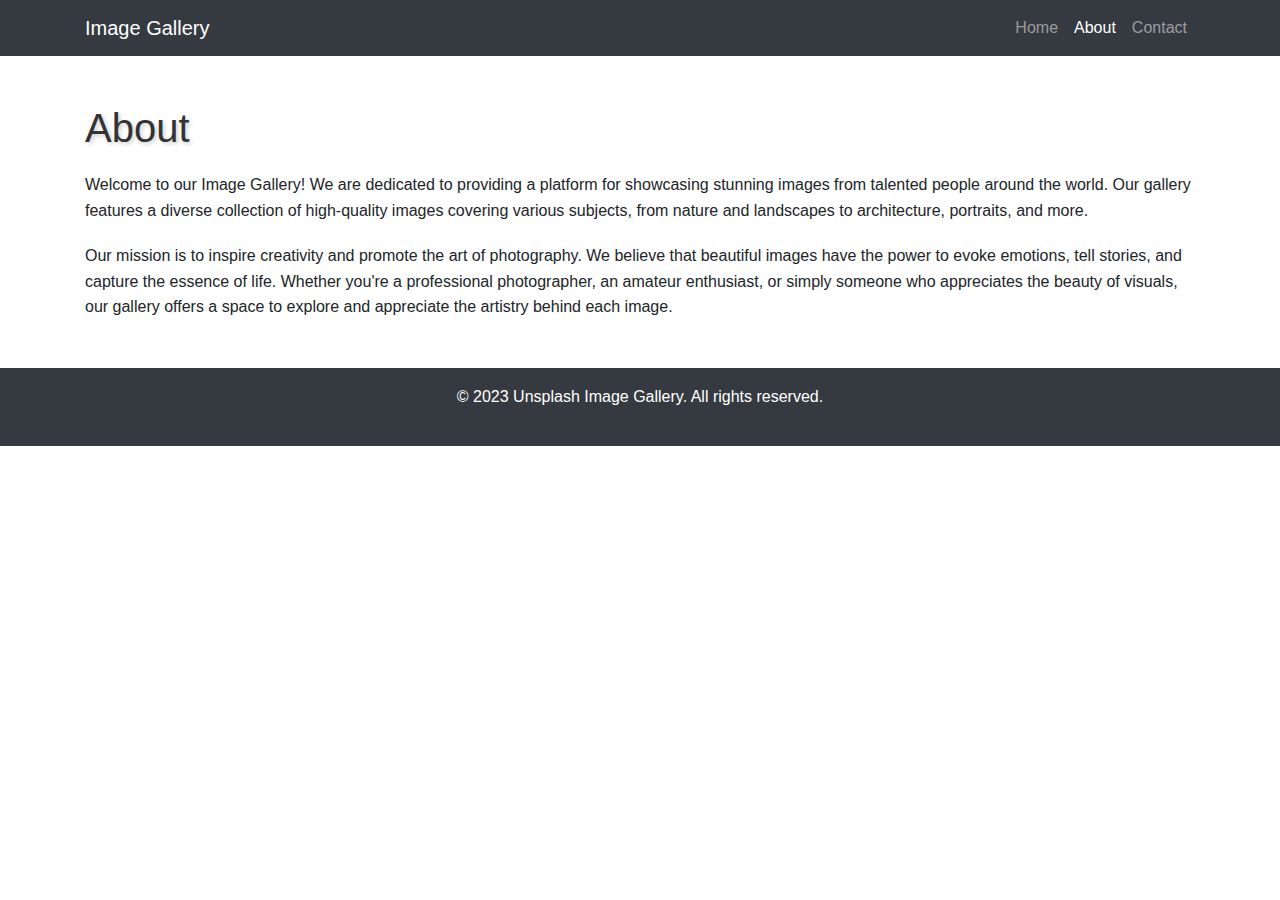
<file: About.html>
<!DOCTYPE html>
<html lang="en">
  <head>
    <meta charset="UTF-8" />
    <meta name="viewport" content="width=device-width, initial-scale=1.0" />
    <title>About - Unsplash Image Gallery</title>
    <link
      rel="stylesheet"
      href="https://maxcdn.bootstrapcdn.com/bootstrap/4.5.2/css/bootstrap.min.css"
    />
    <style>
      /* Internal CSS styles */
      body {
        font-family: "Montserrat", sans-serif;
      }

      h1 {
        color: #333;
        text-shadow: 2px 2px 4px rgba(0, 0, 0, 0.2);
        margin-bottom: 20px;
      }

      p {
        line-height: 1.6;
        margin-bottom: 20px;
      }
    </style>
  </head>
  <body>
    <!-- Navigation Bar -->
    <nav class="navbar navbar-expand-lg navbar-dark bg-dark">
      <div class="container">
        <a class="navbar-brand" href="index.html">Image Gallery</a>
        <button
          class="navbar-toggler"
          type="button"
          data-toggle="collapse"
          data-target="#navbarNav"
          aria-controls="navbarNav"
          aria-expanded="false"
          aria-label="Toggle navigation"
        >
          <span class="navbar-toggler-icon"></span>
        </button>
        <div class="collapse navbar-collapse" id="navbarNav">
          <ul class="navbar-nav ml-auto">
            <li class="nav-item">
              <a class="nav-link" href="index.html">Home</a>
            </li>
            <li class="nav-item active">
              <a class="nav-link" href="About.html">About</a>
            </li>
            <li class="nav-item">
                <a class="nav-link" href="Contact.html">Contact</a>
            </li>
          </ul>
        </div>
      </div>
    </nav>

    <!-- About Content -->
    <div class="container my-5">
      <h1>About</h1>
      <p>
        Welcome to our  Image Gallery! We are dedicated to providing a
        platform for showcasing stunning images from talented people
        around the world. Our gallery features a diverse collection of
        high-quality images covering various subjects, from nature and
        landscapes to architecture, portraits, and more.
      </p>
      <p>
        Our mission is to inspire creativity and promote the art of photography.
        We believe that beautiful images have the power to evoke emotions, tell
        stories, and capture the essence of life. Whether you're a professional
        photographer, an amateur enthusiast, or simply someone who appreciates
        the beauty of visuals, our gallery offers a space to explore and
        appreciate the artistry behind each image.
      </p>
    </div>

    <!-- Footer -->
    <footer class="bg-dark text-white py-3">
      <div class="container text-center">
        <p>&copy; 2023 Unsplash Image Gallery. All rights reserved.</p>
      </div>
    </footer>

    <script src="https://code.jquery.com/jquery-3.6.0.min.js"></script>
    <script src="https://maxcdn.bootstrapcdn.com/bootstrap/4.5.2/js/bootstrap.min.js"></script>
  </body>
</html>
</file>
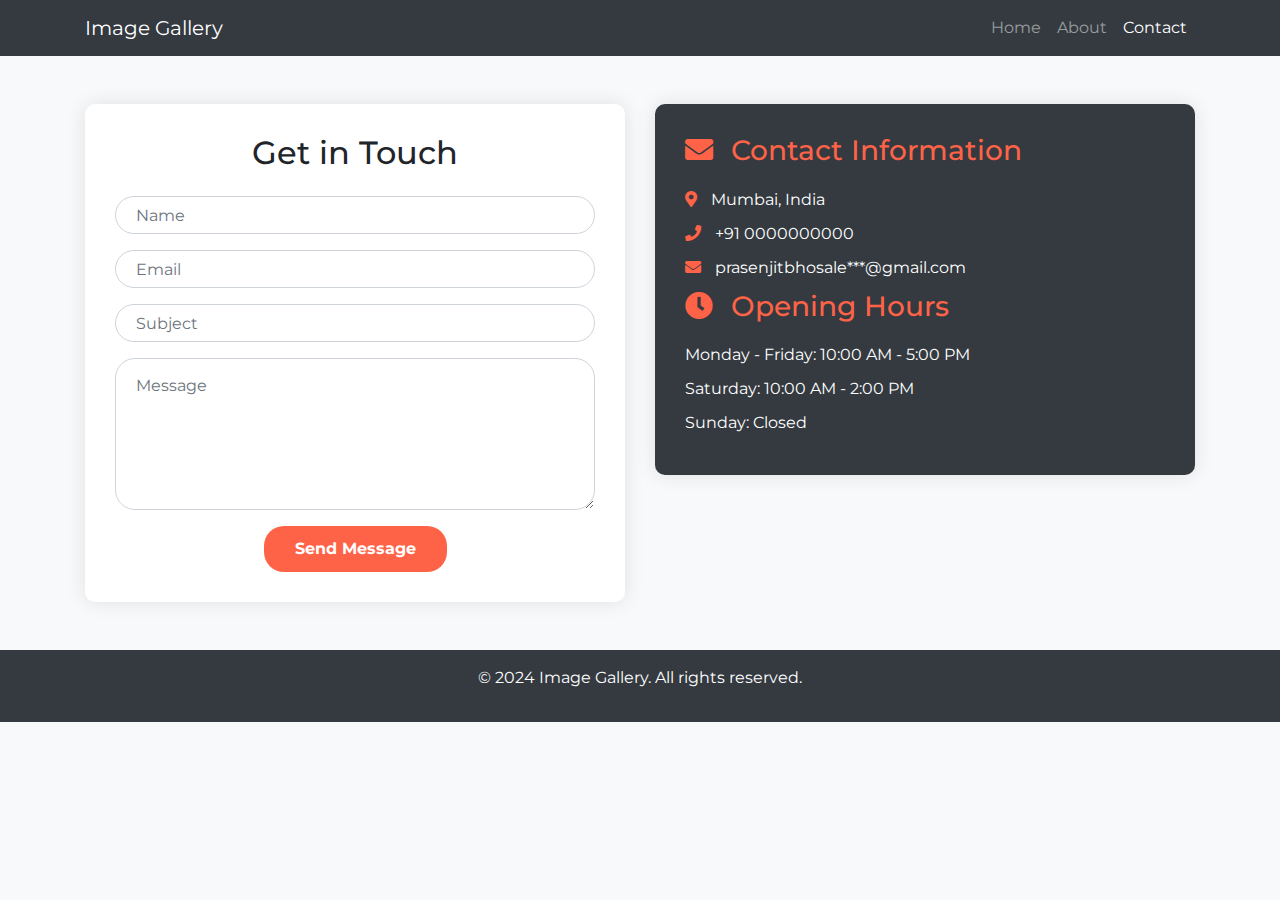
<file: Contact.html>
<!DOCTYPE html>
<html lang="en">
<head>
  <meta charset="UTF-8">
  <meta name="viewport" content="width=device-width, initial-scale=1.0">
  <title>Contact - Unsplash Image Gallery</title>
  <link rel="stylesheet" href="https://maxcdn.bootstrapcdn.com/bootstrap/4.5.2/css/bootstrap.min.css">
  <link rel="stylesheet" href="https://cdnjs.cloudflare.com/ajax/libs/font-awesome/5.15.3/css/all.min.css">
  <link rel="preconnect" href="https://fonts.gstatic.com">
  <link href="https://fonts.googleapis.com/css2?family=Montserrat:wght@400;700&display=swap" rel="stylesheet">
  <style>
    /* Custom CSS styles */
    body {
      font-family: 'Montserrat', sans-serif;
      background-color: #f8f9fa;
    }

    .contact-form {
      background-color: #fff;
      padding: 30px;
      border-radius: 10px;
      box-shadow: 0 0 20px rgba(0, 0, 0, 0.1);
    }

    .form-control {
      border-radius: 20px;
      padding: 15px 20px;
    }

    .btn-submit {
      background-color: #ff6347;
      color: #fff;
      border-radius: 20px;
      padding: 10px 30px;
      font-weight: 700;
      transition: all 0.3s ease;
    }

    .btn-submit:hover {
      background-color: #ff4d2e;
    }

    .contact-info {
      background-color: #343a40;
      color: #fff;
      padding: 30px;
      border-radius: 10px;
      box-shadow: 0 0 20px rgba(0, 0, 0, 0.1);
    }

    .contact-info h3 {
      color: #ff6347;
      margin-bottom: 20px;
    }

    .contact-info p {
      margin-bottom: 10px;
    }

    .contact-info i {
      color: #ff6347;
      margin-right: 10px;
    }
  </style>
</head>
<body>
  <!-- Navigation Bar -->
  <nav class="navbar navbar-expand-lg navbar-dark bg-dark">
    <div class="container">
      <a class="navbar-brand" href="index.html">Image Gallery</a>
      <button class="navbar-toggler" type="button" data-toggle="collapse" data-target="#navbarNav" aria-controls="navbarNav" aria-expanded="false" aria-label="Toggle navigation">
        <span class="navbar-toggler-icon"></span>
      </button>
      <div class="collapse navbar-collapse" id="navbarNav">
        <ul class="navbar-nav ml-auto">
          <li class="nav-item">
            <a class="nav-link" href="index.html">Home</a>
          </li>
          <li class="nav-item">
            <a class="nav-link" href="About.html">About</a>
          </li>
          <li class="nav-item active">
            <a class="nav-link" href="Contact.html">Contact</a>
          </li>
        </ul>
      </div>
    </div>
  </nav>

  <!-- Contact Section -->
  <div class="container my-5">
    <div class="row">
      <div class="col-lg-6">
        <div class="contact-form">
          <h2 class="text-center mb-4">Get in Touch</h2>
          <form>
            <div class="form-group">
              <input type="text" class="form-control" placeholder="Name" required>
            </div>
            <div class="form-group">
              <input type="email" class="form-control" placeholder="Email" required>
            </div>
            <div class="form-group">
              <input type="text" class="form-control" placeholder="Subject" required>
            </div>
            <div class="form-group">
              <textarea class="form-control" rows="5" placeholder="Message" required></textarea>
            </div>
            <div class="text-center">
              <button type="submit" class="btn btn-submit">Send Message</button>
            </div>
          </form>
        </div>
      </div>
      <div class="col-lg-6">
        <div class="contact-info">
          <h3><i class="fas fa-envelope"></i> Contact Information</h3>
          <p><i class="fas fa-map-marker-alt"></i> Mumbai, India</p>
          <p><i class="fas fa-phone"></i> +91 0000000000</p>
          <p><i class="fas fa-envelope"></i> prasenjitbhosale***@gmail.com</p>
          <h3><i class="fas fa-clock"></i> Opening Hours</h3>
          <p>Monday - Friday: 10:00 AM - 5:00 PM</p>
          <p>Saturday: 10:00 AM - 2:00 PM</p>
          <p>Sunday: Closed</p>
        </div>
      </div>
    </div>
  </div>

  <!-- Footer -->
  <footer class="bg-dark text-white py-3">
    <div class="container text-center">
      <p>&copy; 2024  Image Gallery. All rights reserved.</p>
    </div>
  </footer>

  <script src="https://code.jquery.com/jquery-3.6.0.min.js"></script>
  <script src="https://maxcdn.bootstrapcdn.com/bootstrap/4.5.2/js/bootstrap.min.js"></script>
</body>
</html>
</file>
